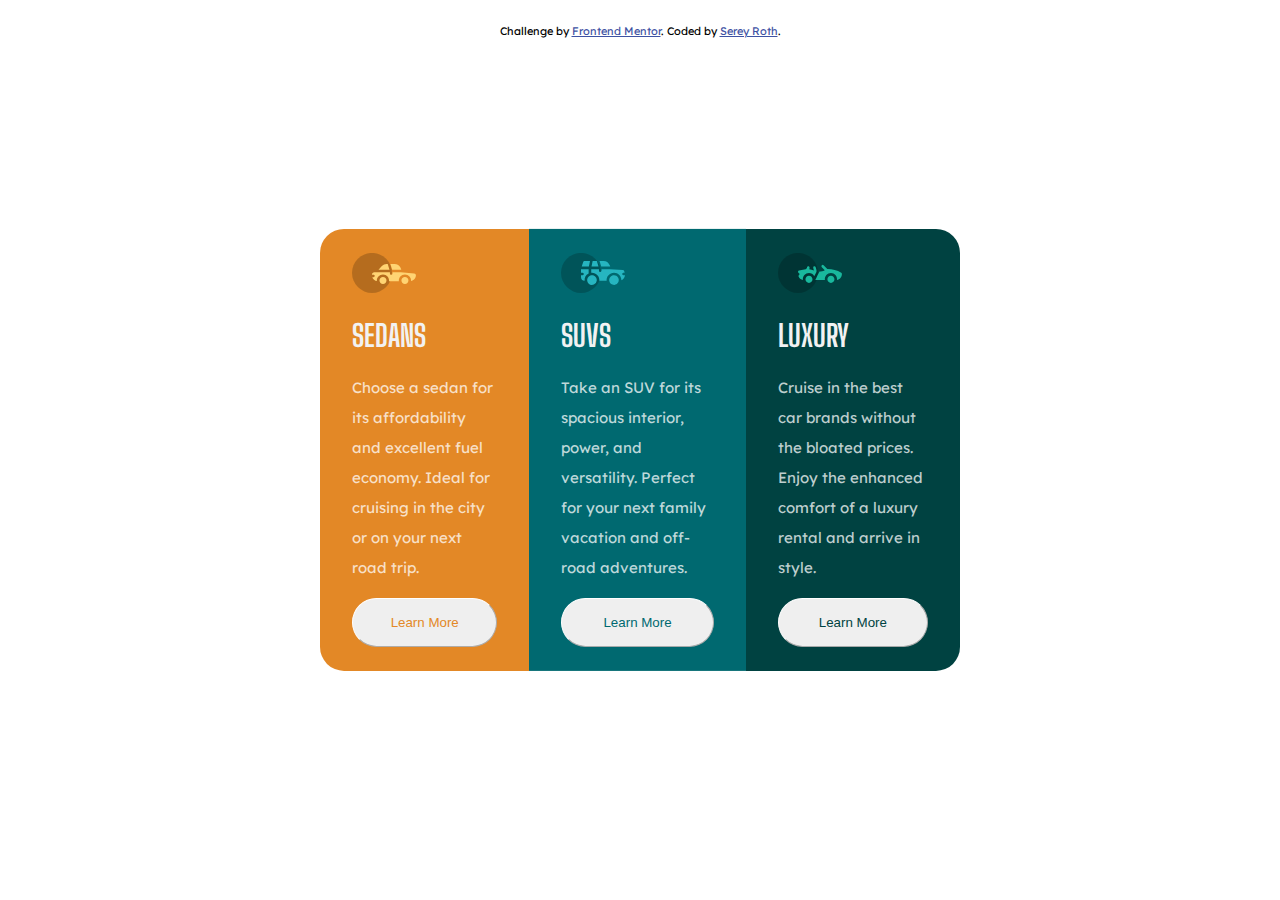
<file: 3-column-preview-card-component-master/index.html>
<!DOCTYPE html>
<html lang="en">
<head>
  <meta charset="UTF-8">
  <meta name="viewport" content="width=device-width, initial-scale=1.0"> <!-- displays site properly based on user's device -->
  <link rel="icon" type="image/png" sizes="32x32" href="./images/favicon-32x32.png">
  <link rel="stylesheet" type="text/css" href="style.css">
  <title>Frontend Mentor | 3-column preview card component</title>
</head>
<body>
  <div class="card-wrapper">
    <div class="main-card">
      <div class="card" id="sedan">
        <div class="card-content">
          <img src="images/icon-sedans.svg" alt="sedan-icon">
          <h1>Sedans</h1>
          <p>Choose a sedan for its affordability and excellent fuel economy. Ideal for cruising in the city 
            or on your next road trip.</p>
        </div>
        <button>Learn More</button>
      </div>
      <div class="card" id="suvs">
        <div class="card-content">
          <img src="images/icon-suvs.svg" alt="suvs-icon">
          <h1>Suvs</h1>
          <p>Take an SUV for its spacious interior, power, and versatility. Perfect for your next family vacation 
            and off-road adventures.</p>
        </div>
        <button>Learn More</button>
      </div>
      <div class="card" id="luxury">
        <div class="card-content">
          <img src="images/icon-luxury.svg" alt="luxury-icon">
          <h1>Luxury</h1>
          <p>Cruise in the best car brands without the bloated prices. Enjoy the enhanced comfort of a luxury 
          rental and arrive in style.</p>
        </div>
        <button>Learn More</button>
      </div>
    </div>
  </div>
  <div class="attribution">
    Challenge by <a href="https://www.frontendmentor.io?ref=challenge" target="_blank">Frontend Mentor</a>. 
    Coded by <a href="#">Serey Roth</a>.
  </div>
</body>
</html>
</file>
<file: 3-column-preview-card-component-master/style.css>
@import url("https://fonts.googleapis.com/css2?family=Lexend+Deca&display=swap");
@import url("https://fonts.googleapis.com/css2?family=Big+Shoulders+Display:wght@700&display=swap");


:root {
    --BrightOrange: hsl(31, 77%, 52%);
    --DarkCyan: hsl(184, 100%, 22%);
    --VeryDarkCyan: hsl(179, 100%, 13%);
    --TransparentWhite: hsla(0, 0%, 100%, 0.75);
    --VeryLightGray: hsl(0, 0%, 95%);
    --FontSize: 15px;
}

body {
    width: auto;
    height: auto;
    font-family: 'Lexend Deca', sans-serif;
    font-size: var(--FontSize);
    font-weight: 400;
    color: var(--VeryLightGray);
    text-align: left;
    margin: 0;
    box-sizing: border-box;
}

p {
    color: var(--TransparentWhite);
    line-height: 2;
}

.card-wrapper {
    margin: 24px;
}

.card {
    display: flex;
    flex-flow: column nowrap;
    padding: 24px;
    padding-left: 32px;
    padding-right: 32px;
}

.card-content h1 {
    text-transform: uppercase;
    font-family: 'Big Shoulders Display', sans-serif;
    font-weight: 700;
}

button {
    margin: 0;
    padding: 16px;
    padding-left: 32px;
    padding-right: 32px;
    border-width: 1px;
    border-color: white;
    border-radius: 25px;
}

#sedan {
    background-color: var(--BrightOrange);
    border-top-left-radius: 24px;
    border-top-right-radius: 24px;
}

#sedan button {
    color: var(--BrightOrange);
}

#suvs {
    background-color: var(--DarkCyan);
}

#suvs button {
    color: var(--DarkCyan);
}

#luxury {
    background-color: var(--VeryDarkCyan);
    border-bottom-left-radius: 24px;
    border-bottom-right-radius: 24px;
}

#luxury button {
    color: var(--VeryDarkCyan);
}

#sedan button:hover {
    color: var(--VeryLightGray);
    background-color: var(--BrightOrange);
}

#suvs button:hover {
    color: var(--VeryLightGray);
    background-color: var(--DarkCyan);
}

#luxury button:hover {
    color: var(--VeryLightGray);
    background-color: var(--VeryDarkCyan);
}

@media only screen and (min-width: 1000px) {

    .main-card {
        display: flex;
        position: absolute;
        top: 50%;
        left: 50%;
        transform: translate(-50%, -50%);
    }

    #sedan {
        border-bottom-left-radius: 24px;
        border-top-right-radius: 0;
    }

    #luxury {
        border-bottom-right-radius: 24px;
        border-bottom-left-radius: 0;
        border-top-right-radius: 24px;
    }
}

.attribution { color: black; font-size: 11px; text-align: center; }
.attribution a { color: hsl(228, 45%, 44%); }
</file>
